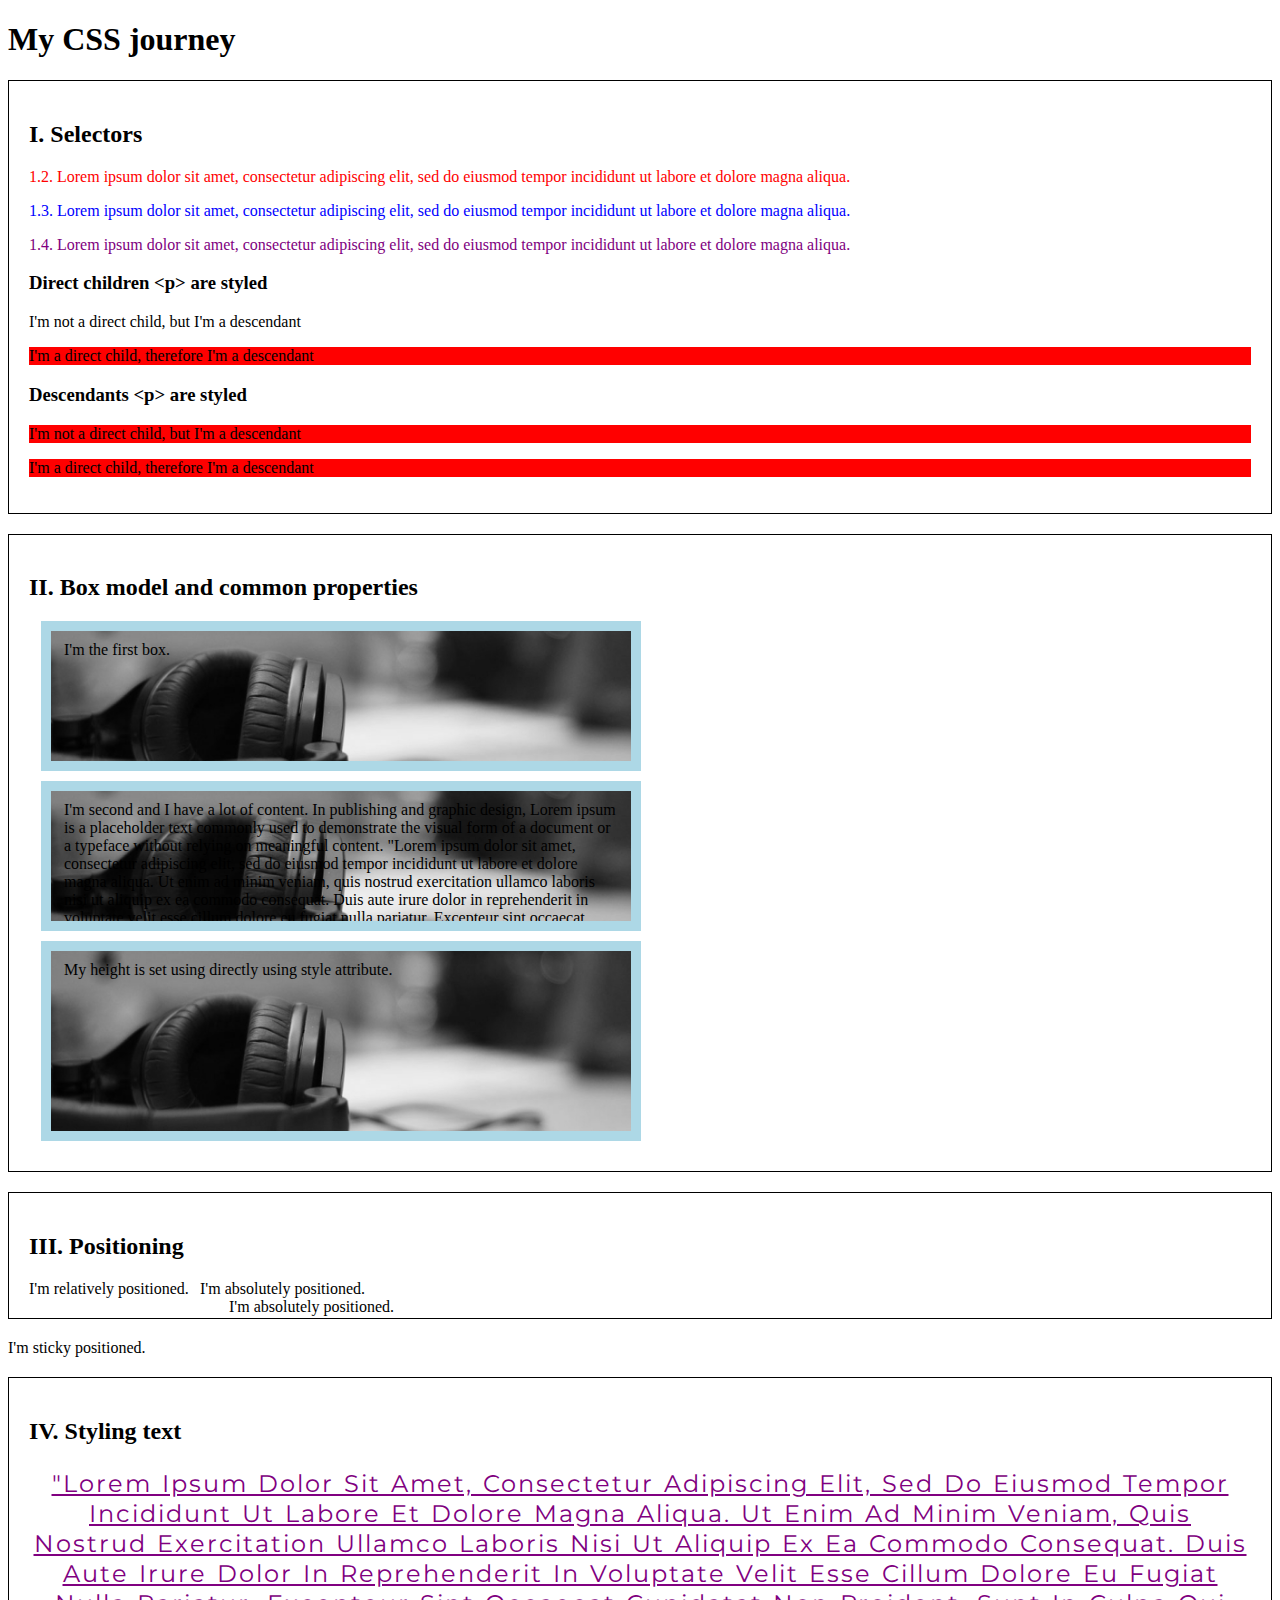
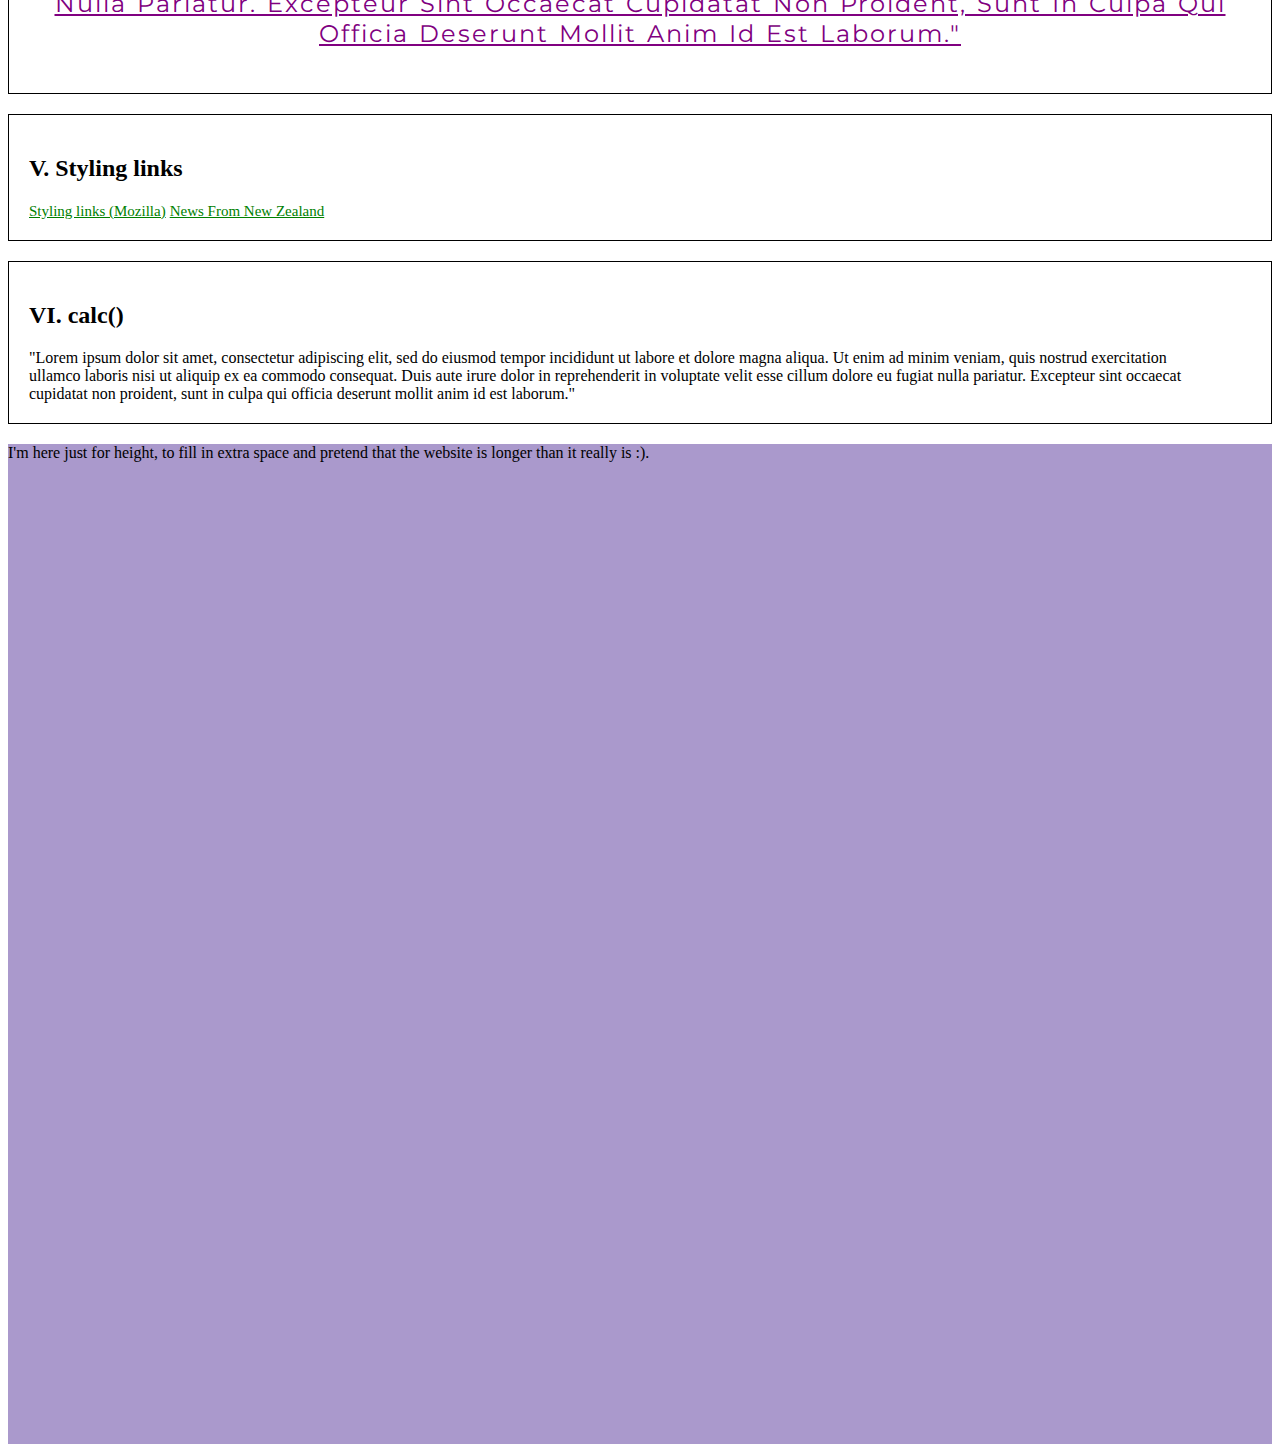
<file: 2-css/index.html>
<!DOCTYPE html>
<html>
  <head>
    <style>
    @import url('https://fonts.googleapis.com/css2?family=Montserrat:wght@400;500&display=swap');
      /* I. Selectors */
      /* Put styles for sections 1.1, 1.2, 1.3 and 1.4 here */
    article {
        margin: 20px 0;
        padding: 20px;
        border: 1px solid black;
    }
    .style-me1 {
        color: red;
    }
    #style-me2 {
        color: blue;
    }
    #style-me2.style-me1 {
        color: purple;
    }
      /* Put styles for sections 2.1, 2.2 here */
    .my-descendants-are-styled p {
        background-color: red;
    }

    .my-children-are-styled > p {
        background-color: red;
    }

      /* II. Box model and common properties */
    .box {
        box-sizing: border-box;
        margin: 10px 12px;
        padding: 10px 12px 9px 13px;
        width: 600px;
        height: 150px;
        border: 10px solid lightblue;
        /* border-radius: 50%; */
        overflow: scroll;
        /* outline: 10px solid black; */
        background-image: url(./assets/grayscale.jpg);
        background-size: cover;
        background-repeat: no-repeat;
        background-position: center;

    }

      /* III. Position */
    .position-absolute {
        position: absolute;
        left: 200px;
        /* bottom: 50px; */
        /* top: 10px; */
        z-index: 2;

    }
    .position-relative {
        position: relative;
    }

    .position-sticky {
        position: sticky;
    }

      /* IV. Styling text */
    .text-style {
        color: purple;
        font-size: 24px;
        line-height: 30px;
        font-family: 'Montserrat', sans-serif;
        /* font-weight: bold; */
        text-align: center;
        letter-spacing: 2px;
        word-spacing: 2px;
        text-transform: capitalize;
        text-decoration: underline;
    }

    a, a:link {
        color: green;
        font-size: 15px;
        font-weight: lighter;
        text-decoration: underline;
    }
     
    a:visited {
        color: blue;
    }

    a:hover{
        font-weight: bold;
    }

    a:active {
        font-size: 30px;
    }

    a:focus {
        color: yellow;
    }

      /* VI. calc() */
    .calc-style {
        /* width: 100vw;  */
        width: calc(100vw - 100px);
    }
    </style>
  </head>
  <body>
    <h1>My CSS journey</h1>

    <article>
      <h2>I. Selectors</h2>

      <section>
        <p class="style-me1">
          1.2. Lorem ipsum dolor sit amet, consectetur adipiscing elit, sed do
          eiusmod tempor incididunt ut labore et dolore magna aliqua.
        </p>
        <p id="style-me2">
          1.3. Lorem ipsum dolor sit amet, consectetur adipiscing elit, sed do
          eiusmod tempor incididunt ut labore et dolore magna aliqua.
        </p>
        <p id="style-me2" class="style-me1">
          1.4. Lorem ipsum dolor sit amet, consectetur adipiscing elit, sed do
          eiusmod tempor incididunt ut labore et dolore magna aliqua.
        </p>
      </section>

      <section class="my-children-are-styled">
        <h3>Direct children &lt;p&gt; are styled</h3>
        <div>
          <p>I'm not a direct child, but I'm a descendant</p>
        </div>
        <p>I'm a direct child, therefore I'm a descendant</p>
      </section>

      <section class="my-descendants-are-styled">
        <h3>Descendants &lt;p&gt; are styled</h3>
        <div>
          <p>I'm not a direct child, but I'm a descendant</p>
        </div>
        <p>I'm a direct child, therefore I'm a descendant</p>
      </section>
    </article>

    <article>
      <h2>II. Box model and common properties</h2>
      <div class="box">I'm the first box.</div>
      <div class="box">
        I'm second and I have a lot of content. In publishing and graphic
        design, Lorem ipsum is a placeholder text commonly used to demonstrate
        the visual form of a document or a typeface without relying on
        meaningful content. "Lorem ipsum dolor sit amet, consectetur adipiscing
        elit, sed do eiusmod tempor incididunt ut labore et dolore magna aliqua.
        Ut enim ad minim veniam, quis nostrud exercitation ullamco laboris nisi
        ut aliquip ex ea commodo consequat. Duis aute irure dolor in
        reprehenderit in voluptate velit esse cillum dolore eu fugiat nulla
        pariatur. Excepteur sint occaecat cupidatat non proident, sunt in culpa
        qui officia deserunt mollit anim id est laborum."
      </div>
      <div class="box" style="height: 200px">
        My height is set using directly using style attribute.
      </div>
    </article>

    <article>
      <h2>III. Positioning</h2>
      <div class="position-absolute">I'm absolutely positioned.</div>

      <div class="position-relative">
        I'm relatively positioned.
        <div class="position-absolute">I'm absolutely positioned.</div>
      </div>
    </article>
    <div class="position-sticky">I'm sticky positioned.</div>

    <article>
      <h2>IV. Styling text</h2>
      <p class="text-style">
        "Lorem ipsum dolor sit amet, consectetur adipiscing elit, sed do eiusmod
        tempor incididunt ut labore et dolore magna aliqua. Ut enim ad minim
        veniam, quis nostrud exercitation ullamco laboris nisi ut aliquip ex ea
        commodo consequat. Duis aute irure dolor in reprehenderit in voluptate
        velit esse cillum dolore eu fugiat nulla pariatur. Excepteur sint
        occaecat cupidatat non proident, sunt in culpa qui officia deserunt
        mollit anim id est laborum."
      </p>
    </article>

    <article>
      <h2>V. Styling links</h2>
      <a
        href="https://developer.mozilla.org/en-US/docs/Learn/CSS/Styling_text/Styling_links"
        alt="Styling links with Mozilla"
        >Styling links (Mozilla)</a>
      <a
        href="https://www.nzherald.co.nz/"
        alt="News from New Zealand"
        >News From New Zealand</a>
    </article>

    <article>
      <h2>VI. calc()</h2>
      <div class="calc-style">
        "Lorem ipsum dolor sit amet, consectetur adipiscing elit, sed do eiusmod
        tempor incididunt ut labore et dolore magna aliqua. Ut enim ad minim
        veniam, quis nostrud exercitation ullamco laboris nisi ut aliquip ex ea
        commodo consequat. Duis aute irure dolor in reprehenderit in voluptate
        velit esse cillum dolore eu fugiat nulla pariatur. Excepteur sint
        occaecat cupidatat non proident, sunt in culpa qui officia deserunt
        mollit anim id est laborum."
      </div>
    </article>

    <div style="height: 1000px; background: #AA99CC">
      I'm here just for height, to fill in extra space and pretend that the website is longer than it really is :).
    </div>
  </body>
</html>
</file>
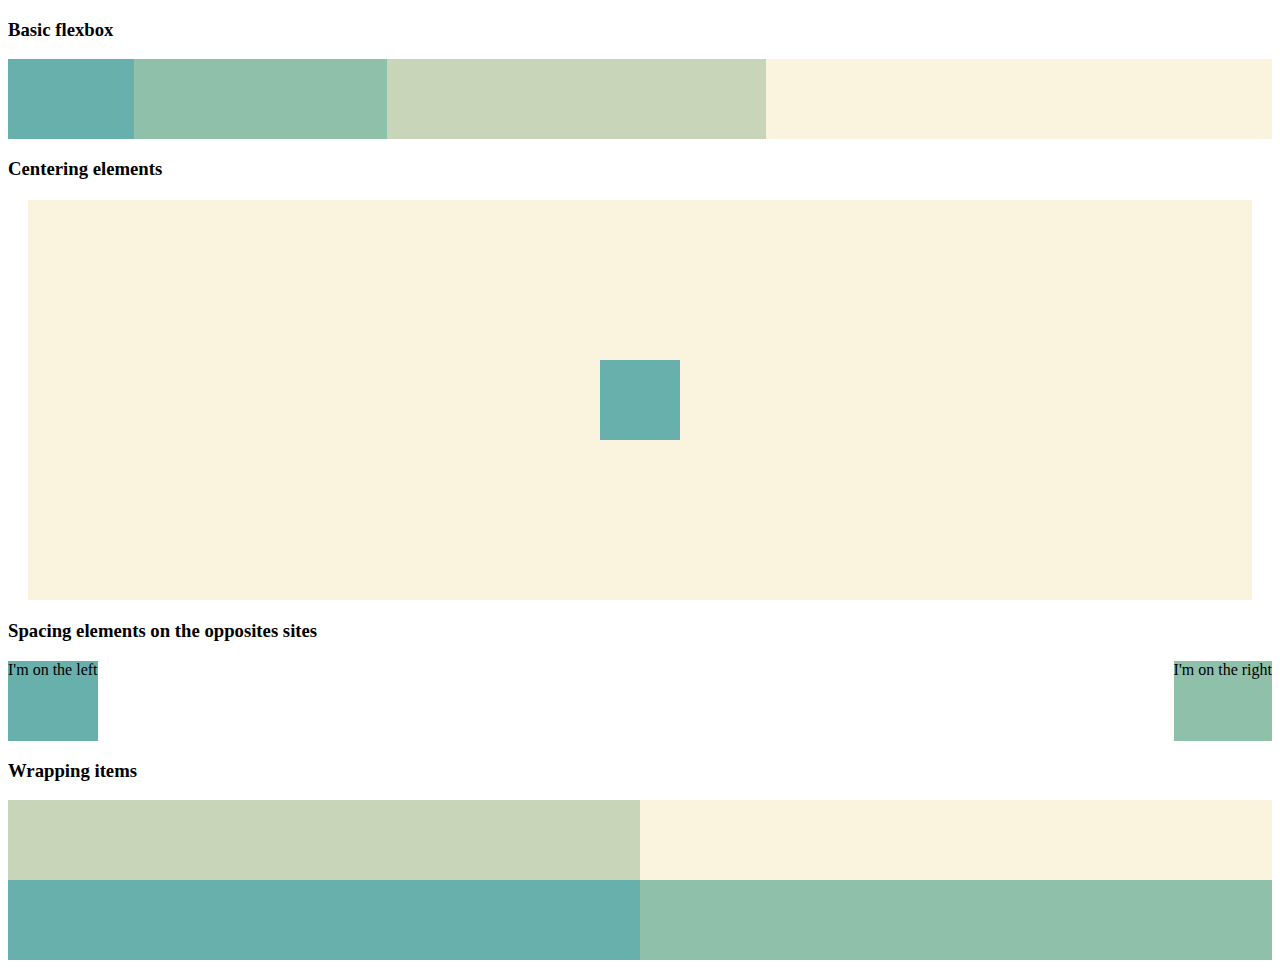
<file: 3-flexbox/index.html>
<!DOCTYPE html>
<html>
  <head>
    <title>This is a flexbox excersise</title>
    <meta charset="UTF-8" />
    <meta name="description" content="This is a flexbox excersise" />
    <meta name="keywords" content="HTML, CSS, JavaScript" />
    <meta name="author" content="[Your name]" />
    <meta name="viewport" content="width=device-width, initial-scale=1.0" />
    <style>
      .flex-container {
        display: flex;
      }

      .flex-item-1 {
        flex: 1;
      }

      .flex-item-2 {
        flex: 2;
      }

      .flex-item-3 {
        flex: 3;
      }

      .flex-item-4 {
        flex: 4;
      }

      .flex-center {
        justify-content:center;
        align-items:center;
      }

      .flex-space-between {
        justify-content: space-between;
      }

      .flex-wrap, .flex-basis-item-50 {
        flex-wrap: wrap-reverse;
        flex-basis: 50%;
      }

      .background-1 {
        background: #68B0AB;
      }

      .background-2 {
        background: #8FC0A9;
      }


      .background-3 {
        background: #C8D5B9;
      }


      .background-4 {
        background:  #FAF3DD;
      }

      .m-20 {
        margin: 20px;
      }

      .h-80 {
        height: 80px;
      }

      .h-400 {
        height: 400px;
      }

      .w-80 {
        width: 80px;
      }

    </style>
  </head>
  <body>
    <section>
      <h3>Basic flexbox</h3>

      <div class="flex-container">
        <div class="flex-item-1 background-1 h-80"></div>
        <div class="flex-item-2 background-2 h-80"></div>
        <div class="flex-item-3 background-3 h-80"></div>
        <div class="flex-item-4 background-4 h-80"></div>
      </div>
    </section>

    <section>
      <h3>Centering elements</h3>
      <div class="m-20 flex-container flex-center h-400 background-4">
        <div class="background-1 h-80 w-80"></div>
      </div>
    </section>

    <section>
      <h3>Spacing elements on the opposites sites</h3>
      <div class="flex-container flex-space-between">
        <div class="h-80 background-1">I'm on the left</div>
        <div class="h-80 background-2">I'm on the right</div>
      </div>
    </section>

    <section>
      <h3>Wrapping items</h3>
      <div class="flex-container flex-wrap">
        <div class="flex-basis-item-50 h-80 background-1"></div>
        <div class="flex-basis-item-50 h-80 background-2"></div>
        <div class="flex-basis-item-50 h-80 background-3"></div>
        <div class="flex-basis-item-50 h-80 background-4"></div>
      </div>
    </section>
  </body>
</html>
</file>
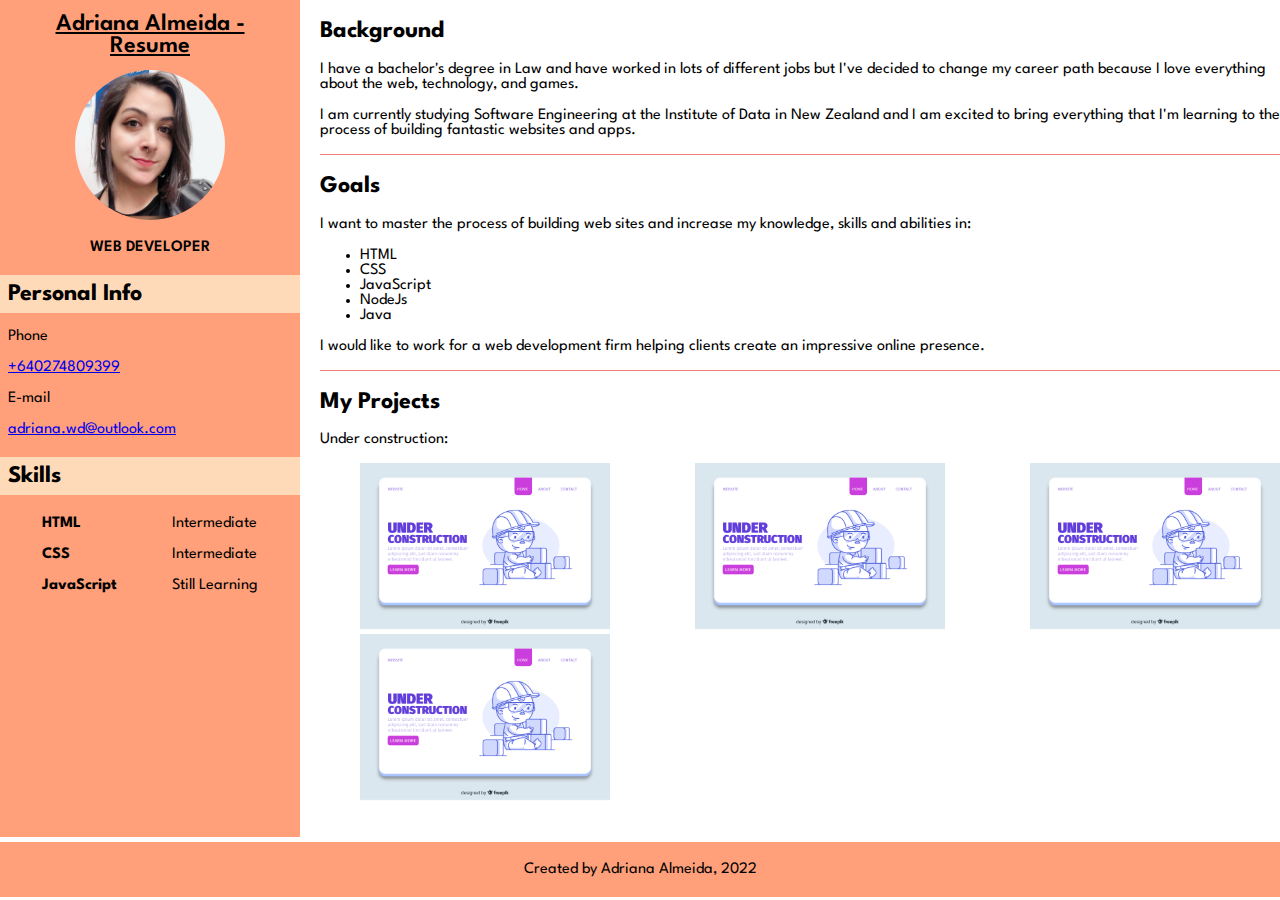
<file: 4-website/index.html>
<!DOCTYPE html>
<html lang="en">
<head>
    <meta charset="UTF-8">
    <meta http-equiv="X-UA-Compatible" content="IE=edge">
    <meta name="viewport" content="width=device-width, initial-scale=1.0">
    <title>Adriana Almeida's Resume</title>
    <link rel="stylesheet" href="./assets/styles.css">
    <link rel="preconnect" href="https://fonts.googleapis.com">
    <link rel="preconnect" href="https://fonts.gstatic.com" crossorigin>
    <link href="https://fonts.googleapis.com/css2?family=League+Spartan:wght@400;600&display=swap" rel="stylesheet">
</head>
<body>
    <div class="container">
        <header>
            <aside>
                <section class="aside-main">
                    <h1>Adriana Almeida - Resume</h1>
                    <img src="./assets/images/adriana.jpeg" alt="Adriana's picture">
                    <p>Web Developer</p>
                </section>
                <section class="aside-info">
                    <h2 class="aside-titles">Personal Info</h2>
                    <div class="aside-details">
                        <p>Phone</p>
                        <a href="#">+640274809399</a>
                        <p>E-mail</p>
                        <a href="#">adriana.wd@outlook.com</a>
                    </div>
                </section>
                <section class="aside-skills">
                    <h2 class="aside-titles">Skills</h2>
                    <div class="skills-container">
                        <div class="skill">
                            <p>HTML</p>
                            <p>CSS</p>
                            <p>JavaScript</p>
                        </div>
                        <div class="levels">
                            <p>Intermediate</p>
                            <p>Intermediate</p>
                            <p>Still Learning</p>
                        </div>
                    </div>
                </section>   
            </aside>
        </header>
        <main>
            <div class="background">
                <h2>Background</h2>
                <p>I have a bachelor's degree in Law and have worked in lots of different jobs but I've decided to change my career path because I love everything about the web, technology, and games.</p>
                <p>I am currently studying Software Engineering at the Institute of Data in New Zealand and I am excited to bring everything that I'm learning to the process of building fantastic websites and apps.</p>
            </div> 

            <div class="goals">
                <h2>Goals</h2>
                <p>I want to master the process of building web sites and increase my knowledge, skills and abilities in:</p>
                <ul class="goals-list">
                    <li>HTML</li>
                    <li>CSS</li>
                    <li>JavaScript</li>
                    <li>NodeJs</li>
                    <li>Java</li>
                </ul>
                <p>I would like to work for a web development firm helping clients create an impressive online presence.</p>
            </div> 
            <div class="projects">
                <h2>My Projects</h2>
                <p>Under construction:</p>
                <ul class="projects-list">
                    <li>
                        <img class="projects-img" src="assets/images/2428310.jpg" alt="project under construction">
                    </li>
                    <li>
                        <img class="projects-img" src="assets/images/2428310.jpg" alt="project under construction">
                    </li>
                    <li>
                        <img class="projects-img" src="assets/images/2428310.jpg" alt="project under construction">
                    </li>
                    <li>
                        <img class="projects-img" src="assets/images/2428310.jpg" alt="project under construction">
                    </li>
                </ul>
            </div>   
        </main>
    </div>
    <footer>Created by Adriana Almeida, 2022</footer>
</body>
</html>
</file>
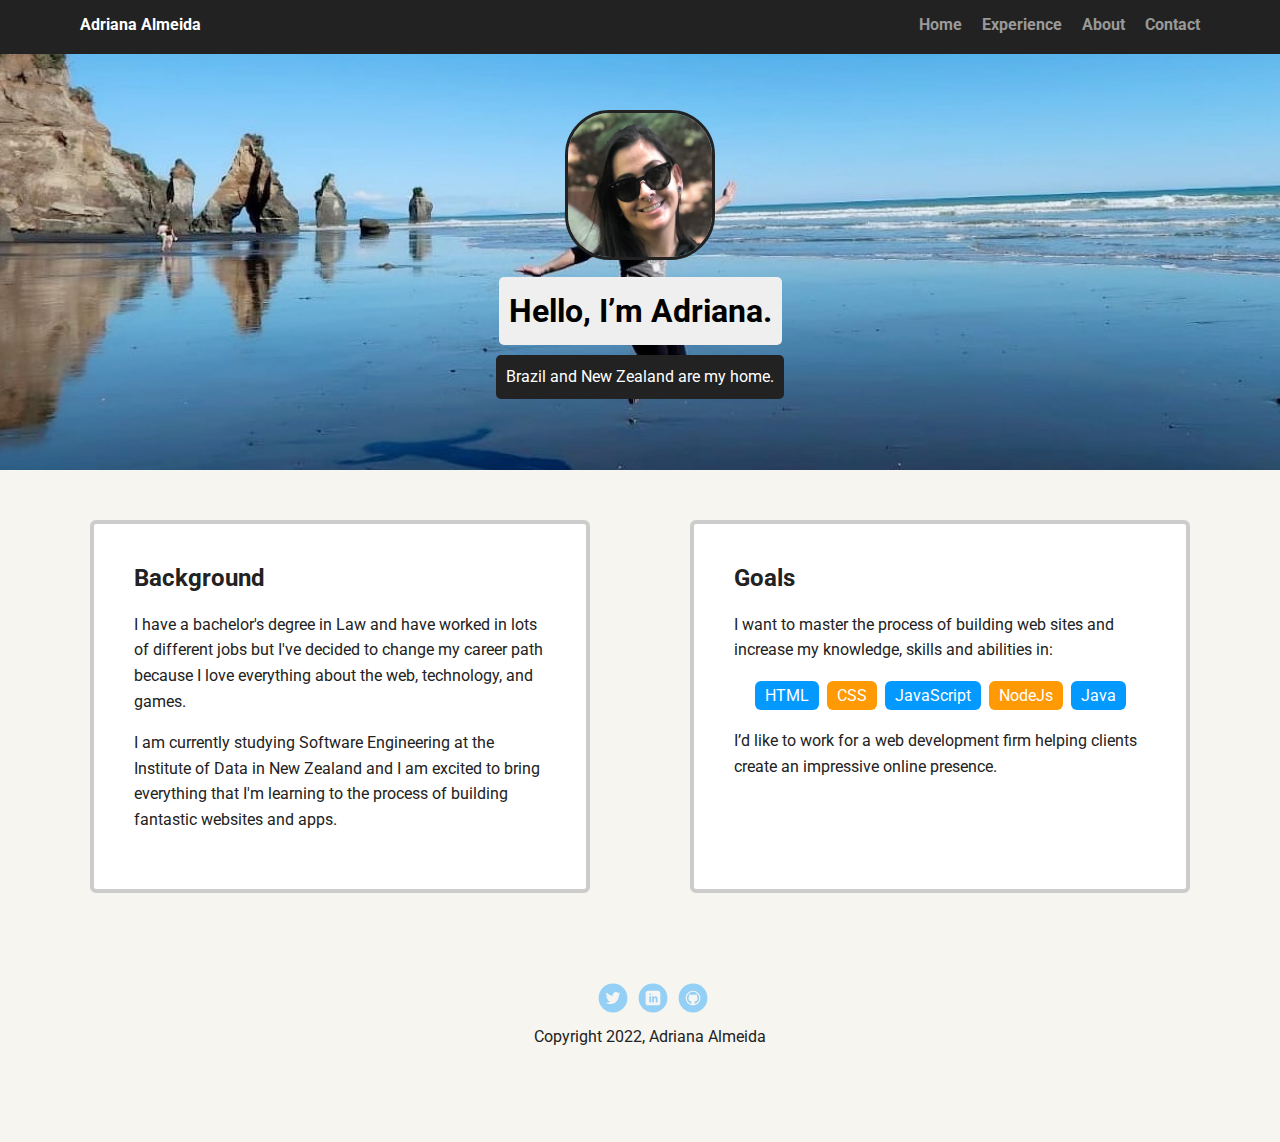
<file: 1-html/my-page/index.html>
<!DOCTYPE html>
<html lang="en">
<head>
  <meta charset="utf-8">
  <title>Adriana Almeida's Profile</title>
  <meta name="viewport" content="width=device-width, initial-scale=1.0">
  <link rel="stylesheet" href="styles.css">
  <link href="https://fonts.googleapis.com/css?family=Muli%7CRoboto:400,300,500,700,900" rel="stylesheet"></head>
  <body>

    <div class="main-nav">
        <ul class="nav">
          <li class="name">Adriana Almeida</li>
          <li><a href="#">Home</a></li>
          <li><a href="#">Experience</a></li>
          <li><a href="#">About</a></li>
          <li><a href="#">Contact</a></li>
        </ul>
    </div>

    <header>
      <img src="images/adriana.jpg" alt="Adriana's picture" class="profile-image">
      <h1 class="tag name">Hello, I’m Adriana.</h1>
      <p class="tag location">Brazil and New Zealand are my home.</p>
    </header>

    <main class="flex">
      <div class="card">
        <h2>Background</h2>
        <p>I have a bachelor's degree in Law and have worked in lots of different jobs but I've decided to change my career path because I love everything about the web, technology, and games.</p>
        <p>I am currently studying Software Engineering at the Institute of Data in New Zealand and I am excited to bring everything that I'm learning to the process of building fantastic websites and apps.</p>
      </div> 

      <div class="card">
        <h2>Goals</h2>
        <p>I want to master the process of building web sites and increase my knowledge, skills and abilities in:</p>
        <ul class="skills">
          <li>HTML</li>
          <li>CSS</li>
          <li>JavaScript</li>
          <li>NodeJs</li>
          <li>Java</li>
        </ul>
        <p>I’d like to work for a web development firm helping clients create an impressive online presence.</p>
      </div> 

    </main>
    <footer>
      <ul>
        <li><a href="https://twitter.com/Adriana97423137" class="social twitter" target="_blank">Twitter</a></li>
        <li><a href="#" class="social linkedin" target="_blank">LinkedIn</a></li>
        <li><a href="https://github.com/Adriana2710" class="social github" target="_blank">Github</a></li>
      </ul>
      <p class="copyright">Copyright 2022, Adriana Almeida</p>
    </footer>
  </body>
  </html>
</file>
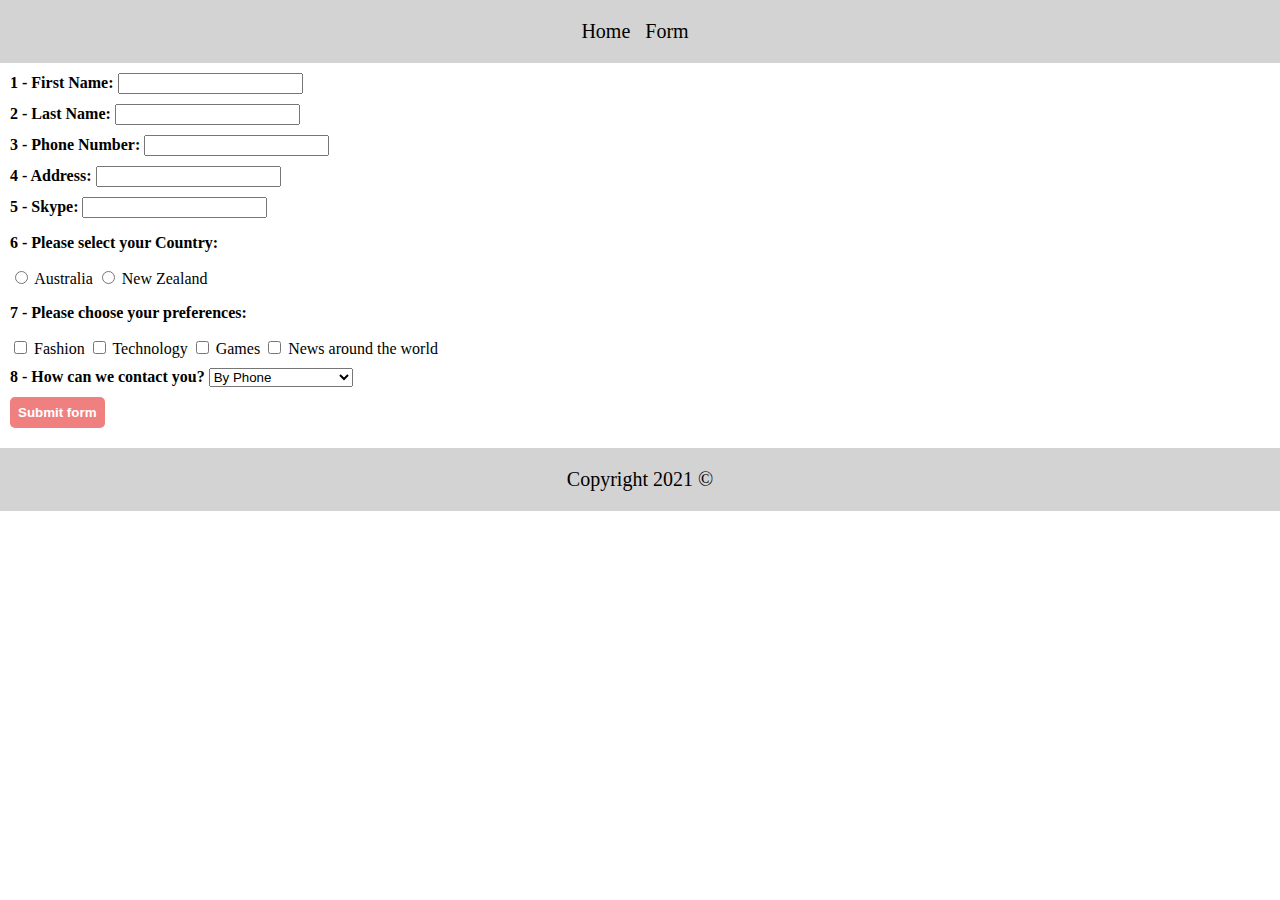
<file: 1-html/form.html>
<!DOCTYPE html>
<html lang="en">
<head>
    <meta charset="UTF-8">
    <meta http-equiv="X-UA-Compatible" content="IE=edge">
    <meta name="viewport" content="width=device-width, initial-scale=1.0">
    <style>
        body {
            margin: auto;
        }
        main {
            margin: 10px;
        }
        div {
            margin-bottom: 10px;
        }
        .strong, button {
            font-weight: bold;
        }
        button {
            color: white;
            background-color: lightcoral;
            border: none;
            border-radius: 5px;
            padding: 8px;
            margin-bottom: 10px;
        }
        nav, footer {
            background-color: lightgrey; 
            text-align: center;
            padding: 20px;
            font-size: 20px;
        }
        nav {
            margin-bottom: 5px;
        }
        nav a {
            text-decoration: none;
            margin-right: 10px;
            color: black;
        }
    </style>
    <title>Forms</title>
</head>
<body>
    <header>
        <nav>
            <a href="index.html">Home</a>
            <a href="form.html">Form</a>
        </nav>
    </header>
    <main>
        <form method="POST" action="http://localhost:3000/profile">
            <div>
                <label for="fName" class="strong">1 - First Name: </label>
                <input type="text" name="fName">
            </div>
            <div>
                <label for="lName" class="strong">2 - Last Name: </label>
                <input type="text" name="lName">
            </div>
            <div>
                <label for="phone" class="strong">3 - Phone Number: </label>
                <input type="number" name="phone">
            </div>
            <div>
                <label for="address" class="strong">4 - Address: </label>
                <input type="text" name="address">
            </div>
            <div>
                <label for="skype" class="strong">5 - Skype: </label>
                <input type="text" name="skype">
            </div>
            <div>
                <p class="strong">6 - Please select your Country:</p>
                <input type="radio" id="aus" value="Australia" name="country">
                <label for="aus">Australia </label>
                <input type="radio" id="nz" value="NewZealand" name="country">
                <label for="nz">New Zealand</label>    
            </div>
            <div>
                <p class="strong">7 - Please choose your preferences:</p>
                <input type="checkbox" id="fashion" name="fashion" value="fashion">
                <label for="fashion">Fashion</label>
                <input type="checkbox" id="tech" name="tech" value="tech">
                <label for="tech">Technology</label>
                <input type="checkbox" id="games" name="games" value="games">
                <label for="games">Games</label>
                <input type="checkbox" id="news" name="news" value="news">
                <label for="news">News around the world</label>
            </div>
            <div>
                <label for="contact" class="strong">8 - How can we contact you?</label>
                <select name="contact" id="contact">
                    <option value="phone">By Phone</option>
                    <option value="email">By Email</option>
                    <option value="address">Letter to my address</option>
                    <option value="skype">Skype</option>
                </select>
            </div>
            <button type="submit">Submit form</button>
        </form>
    </main>
    <footer>Copyright 2021 &copy;</footer>
</body>
</file>
<file: 4-website/assets/styles.css>
* {
    box-sizing: border-box;
}

html, body{
    height: 100%;
    width: 100%;
}
body {
    font-family: 'League Spartan', sans-serif;
    font-weight: 400;
    margin: 0;
    padding: 0;
}

.container, .skills-container {
    display: flex;
}

.container {
  min-height: 93%;
}

header {
    background-color: #FFA07A;

}

.aside-main {
    text-align: center;
}

h1 {
    font-size: 1.5rem;
    font-weight: 600;
    text-decoration: underline;
    padding: 8px;
    margin: 5px;
}

aside {
    width: 300px;
}

.aside-main img {
    width: 150px;
    border-radius: 50%;
    margin: auto;
}

.aside-main p {
    font-weight: 600;
    text-transform: uppercase;
}

.aside-titles {
    background-color: #FFDAB9;
    padding: 8px;
    margin-bottom: 5px;
}

.aside-details { 
    padding-left: 8px;
}

.skill {
    font-weight: bold;
}

.skills-container {
    margin: 0 15px;
    justify-content: space-around;
}

main {
    padding-left: 20px;
}

.background, .goals {
    border-bottom: 1px solid lightcoral;
}

.projects-list {
    list-style: none;
    display: flex;
    flex-wrap: wrap;
    justify-content: space-between;
}

.projects-img {
    width: 250px;
}



footer {
    text-align: center;
    margin: 5px 0;
    padding: 20px;
    background-color: #FFA07A

}
</file>
<file: 1-html/my-page/styles.css>
/* Global Layout Set-up */
* { 
  box-sizing: border-box;
}
  
body {
  margin: 0;
  padding: 0;
  text-align: center;
  font-family: 'Roboto', sans-serif;
  color: #222;
  background: #f7f5f0;
}
/* Link Styles */

a {
  text-decoration: none;
  color: #999;
}
a:hover {
  color: #6633ff;
}

/* Section Styles */

.main-nav {
  width: 100%;
  background: #222;
  min-height: 30px;
  padding: 10px;
  position: fixed;
  text-align: center;
}
.nav {
  display: flex;
  justify-content: space-around;
  font-weight: 700;
  list-style-type: none;
  margin: 0 auto;
  padding: 0;
}

.nav .name {
    display: block;
    margin-right: auto;
    color: white;
}
.nav li {
  padding: 5px 10px 10px 10px;
}
.nav a {
  transition: all .5s;
}
.nav a:hover {
  color: #95D0F6;
}

header {
  text-align: center;
  background: url('images/Background/home.JPG') no-repeat top center ;
  background-size: cover;
  overflow: hidden;
  padding-top: 60px;
}
header {
  line-height: 1.5;
}
header .profile-image {
  margin-top: 50px;
  width: 150px;
  height: 150px;
  border-radius: 30%;
  border: 3px solid #222;
  transition: all .5s;
}
header .profile-image:hover {
  transform: scale(1.2);
}

.tag {
  background-color: #efefef;
  color: black;
  padding: 10px;
  border-radius: 5px;
  display: table;
  margin: 10px auto;
} 
.location {
  background-color: #222;
  color: white;
}
.card {
  margin: 30px;
  padding: 20px 40px 40px;
  max-width: 500px;
  text-align: left;
  background: #fff;
  border: 4px solid #ccc;
  border-radius: 6px;
  transition: all .5s;
}
.card:hover {
  border-color: #95D0F6;
  transform: scale(1.1);
}

ul.skills {
  padding: 0;
  text-align: center;
}

.skills li {
  border-radius: 6px;
  display: inline-block;
  background: #ff9904;
  color: white;
  padding: 5px 10px;
  margin: 2px;
}

.skills li:nth-child(odd) {
  background: #0399ff;
}

footer {
  width: 100%;
  min-height: 30px;
  padding: 20px 0 40px 20px;
}

footer .copyright {
  top: -8px;
  font-size: .75em;
}

footer ul {
  list-style-type: none;
  margin: 0;
  padding: 0;
}

footer ul li {
  display: inline-block;
}

a.social {
  display: inline-block;
  text-indent: -9999px;
  margin-left: 5px;
  width: 30px;
  height: 30px;
  background-size: 30px 30px;
  opacity: .4;
  transition: all .5s;
}
a.twitter {
  background-image: url(images/twitter.svg);
}
a.linkedin {
  background-image: url(images/linkedin.svg);
}
a.github {
  background-image: url(images/github.svg);
}
a.social:hover {
  opacity: 1;
}
.clearfix {
  clear: both;
}

/* Styles for larger screens */
@media screen and (min-width: 720px) {
  
  .flex {
      display: flex; 
      max-width: 1200px;
      justify-content: space-around;
      margin: 0 auto;
  }

  header {
    min-height: 470px;
  }

  .nav {
    max-width: 1200px;
    padding: 0 30px;
  }


  main {
    padding-top: 20px;
  }

  main p {
    line-height: 1.6em;
  }

  footer {
    font-size: 1.3em;
    max-width: 1200px;
    margin: 40px auto;
  }

}
</file>
